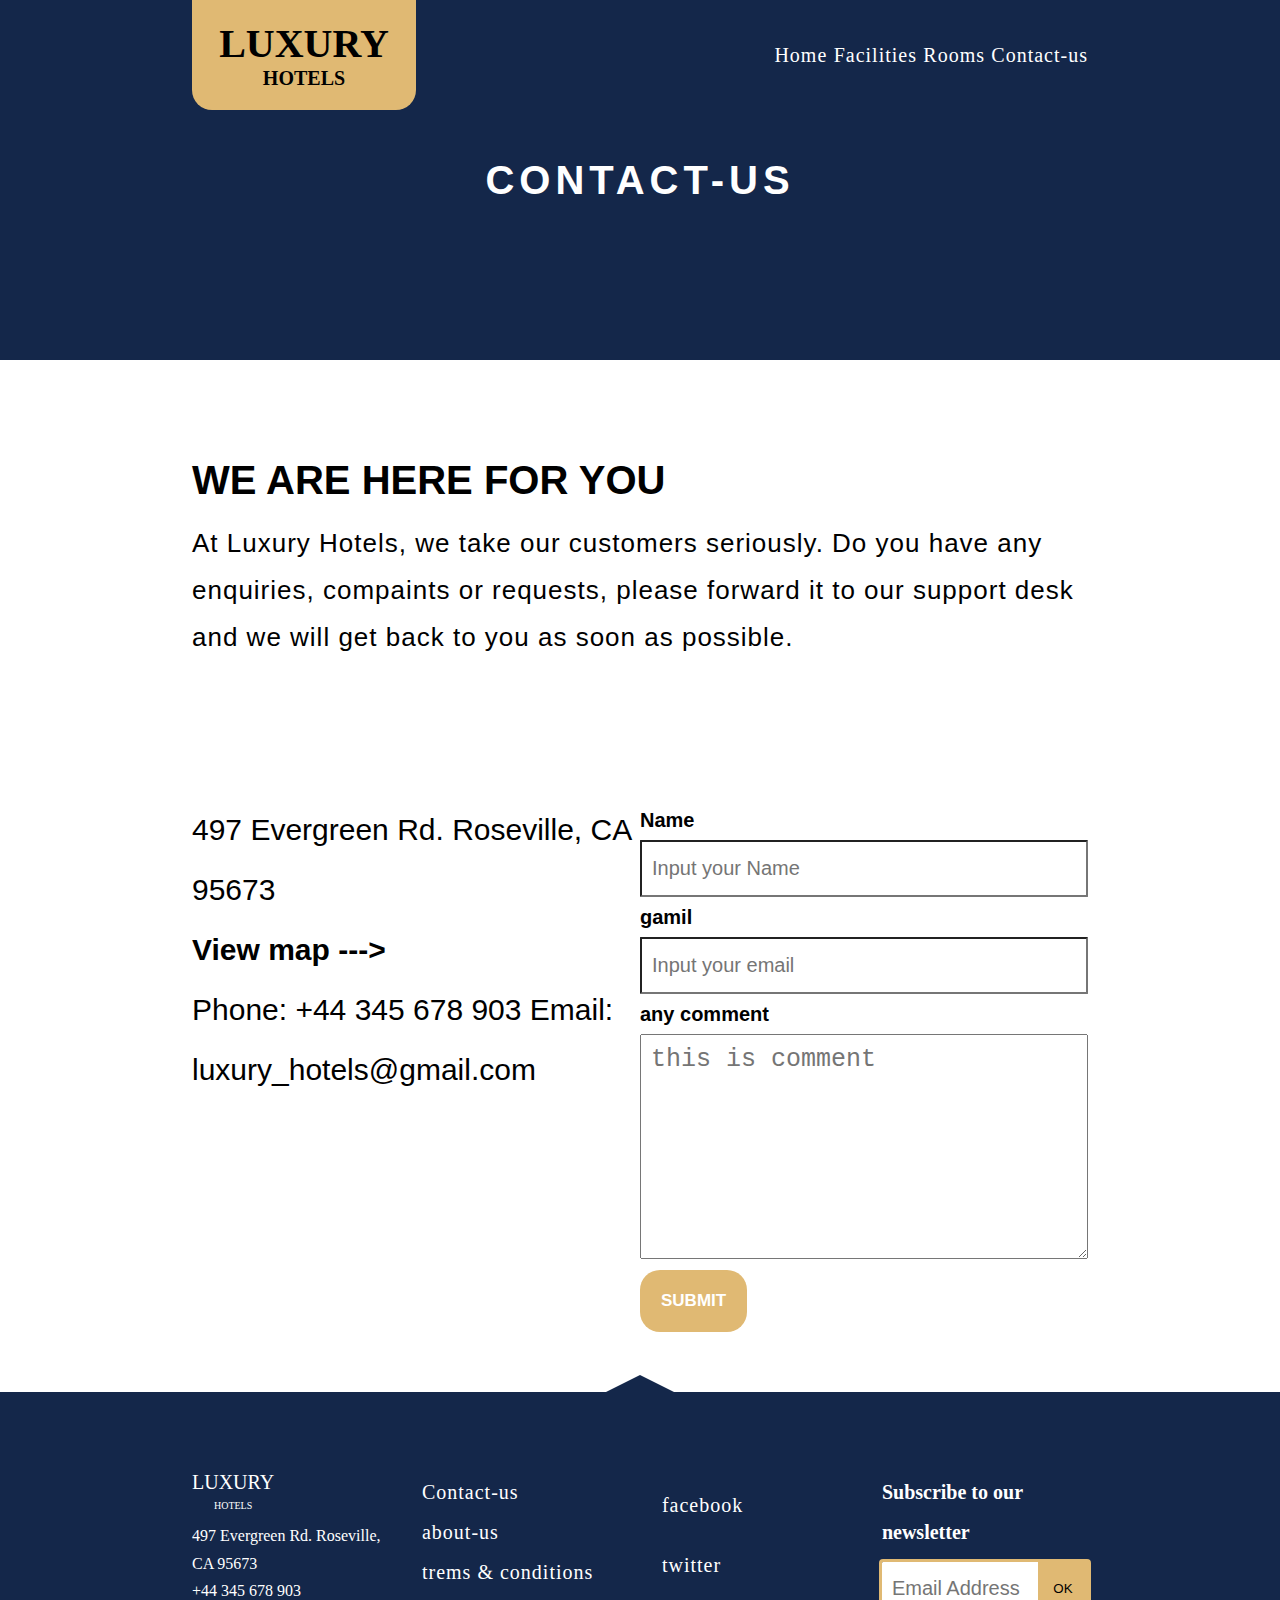
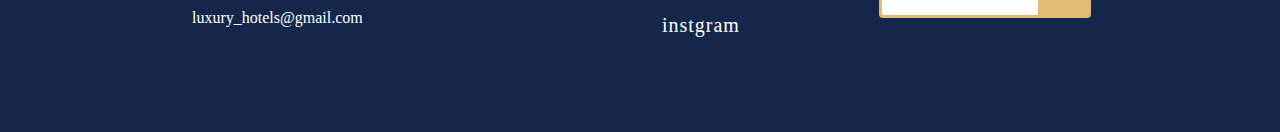
<file: index.html>
<!DOCTYPE html>
<html lang="en">
  <head>
    <meta charset="UTF-8" />
    <meta name="viewport" content="width=device-width, initial-scale=1.0" />
    <title>Contact Us</title>
    <link
      rel="stylesheet"
      href="https://cdnjs.cloudflare.com/ajax/libs/font-awesome/6.6.0/css/all.min.css"
      integrity="sha512-Kc323vGBEqzTmouAECnVceyQqyqdsSiqLQISBL29aUW4U/M7pSPA/gEUZQqv1cwx4OnYxTxve5UMg5GT6L4JJg=="
      crossorigin="anonymous"
      referrerpolicy="no-referrer"
    />
    <link rel="stylesheet" href="main.css" />
  </head>
  <body>
    <header>
      <div class="container">
        <div class="headerNav">
          <div class="textAsImage">
            <p class="textTop">LUXURY</p>
            <p class="textDown">HOTELS</p>
          </div>
          <i class="fa-solid fa-bars" id="iconOfTop"></i>
          <ul class="list" id="List">
            <li>
              <a href="index2.html"
                >Home</a
              >
            </li>
            <li>
              <a
                href="page2.html"
                >Facilities
              </a>
            </li>
            <li><a href="Rooms.html">Rooms</a></li>
            <li>
              <a
                href="./index.html"
                >Contact-us
              </a>
            </li>
          </ul>
        </div>
      </div>
    </header>
    <section class="sectionOne">
      <h1>CONTACT-US</h1>
    </section>

    <section class="sectionTwo">
      <div class="container">
        <h2>WE ARE HERE FOR YOU</h2>
        <p>
          At Luxury Hotels, we take our customers seriously. Do you have any
          enquiries, compaints or requests, please forward it to our support
          desk and we will get back to you as soon as possible.
        </p>
      </div>
    </section>

    <section class="sectionThree">
      <div class="container">
        <div class="parent">
          <div class="parentText">
            <div class="text">
              <p class="tTop">497 Evergreen Rd. Roseville, CA 95673</p>
              <p class="tCenter">View map <span>---></span></p>
              <p class="tBottom">
                Phone: +44 345 678 903 Email: luxury_hotels@gmail.com
              </p>
            </div>
          </div>
          <div class="FormTE">
            <form>
              <label for="NameField">Name</label>
              <input type="text" id="NameField" placeholder="Input your Name" />
              <!-- ------- -->

              <label for="Gamil" class="topMargin">gamil</label>
              <input
                type="email"
                id="Gamil"
                placeholder="Input your email"
                required
              />
              <!-- ----------------- -->
              <label for="textarea">any comment</label>
              <br />
              <textarea
                name=""
                rows="7"
                cols="43"
                id="textarea"
                placeholder="this is comment"
              ></textarea>
              <button class="btn">SUBMIT</button>
            </form>
          </div>
        </div>
      </div>
    </section>
    <footer>
      <div class="container">
        <div class="lists">
          <ul>
            <li class="listOFpara">
              <p class="luxary">
                LUXURY <br />
                <span class="hotel">HOTELS</span>
              </p>
              <p class="para2">
                497 Evergreen Rd. Roseville, CA 95673 <br />
                +44 345 678 903 <br />
                luxury_hotels@gmail.com
              </p>
            </li>
          </ul>

          <ul>
            <li>
              <a
                href="/Project/ITIproject(cONTACT-US page)/ITIproject/index.html"
                >Contact-us</a
              >
            </li>
            <li><a href="this is link">about-us</a></li>
            <li><a href="this is link">trems & conditions</a></li>
          </ul>

          <ul>
            <li>
              <a href="https://www.facebook.com/index.php/" target="_blank"
                ><i class="fa-brands fa-facebook"></i> facebook</a
              >
            </li>
            <li>
              <a href="https://www.twitter.com/index.php/" target="_blank"
                ><i class="fa-brands fa-twitter"></i> twitter</a
              >
            </li>
            <li>
              <a href="https://www.instagram.com/" target="_blank"
                ><i class="fa-brands fa-instagram"></i> instgram</a
              >
            </li>
          </ul>

          <ul>
            <li><p class="para">Subscribe to our newsletter</p></li>
            <li class="listOFinput">
              <input type="text" placeholder="Email Address" />
              <button class="ok">OK</button>
            </li>
          </ul>
        </div>
      </div>
    </footer>
    <script src="./main.js"></script>
  </body>
</html>
</file>
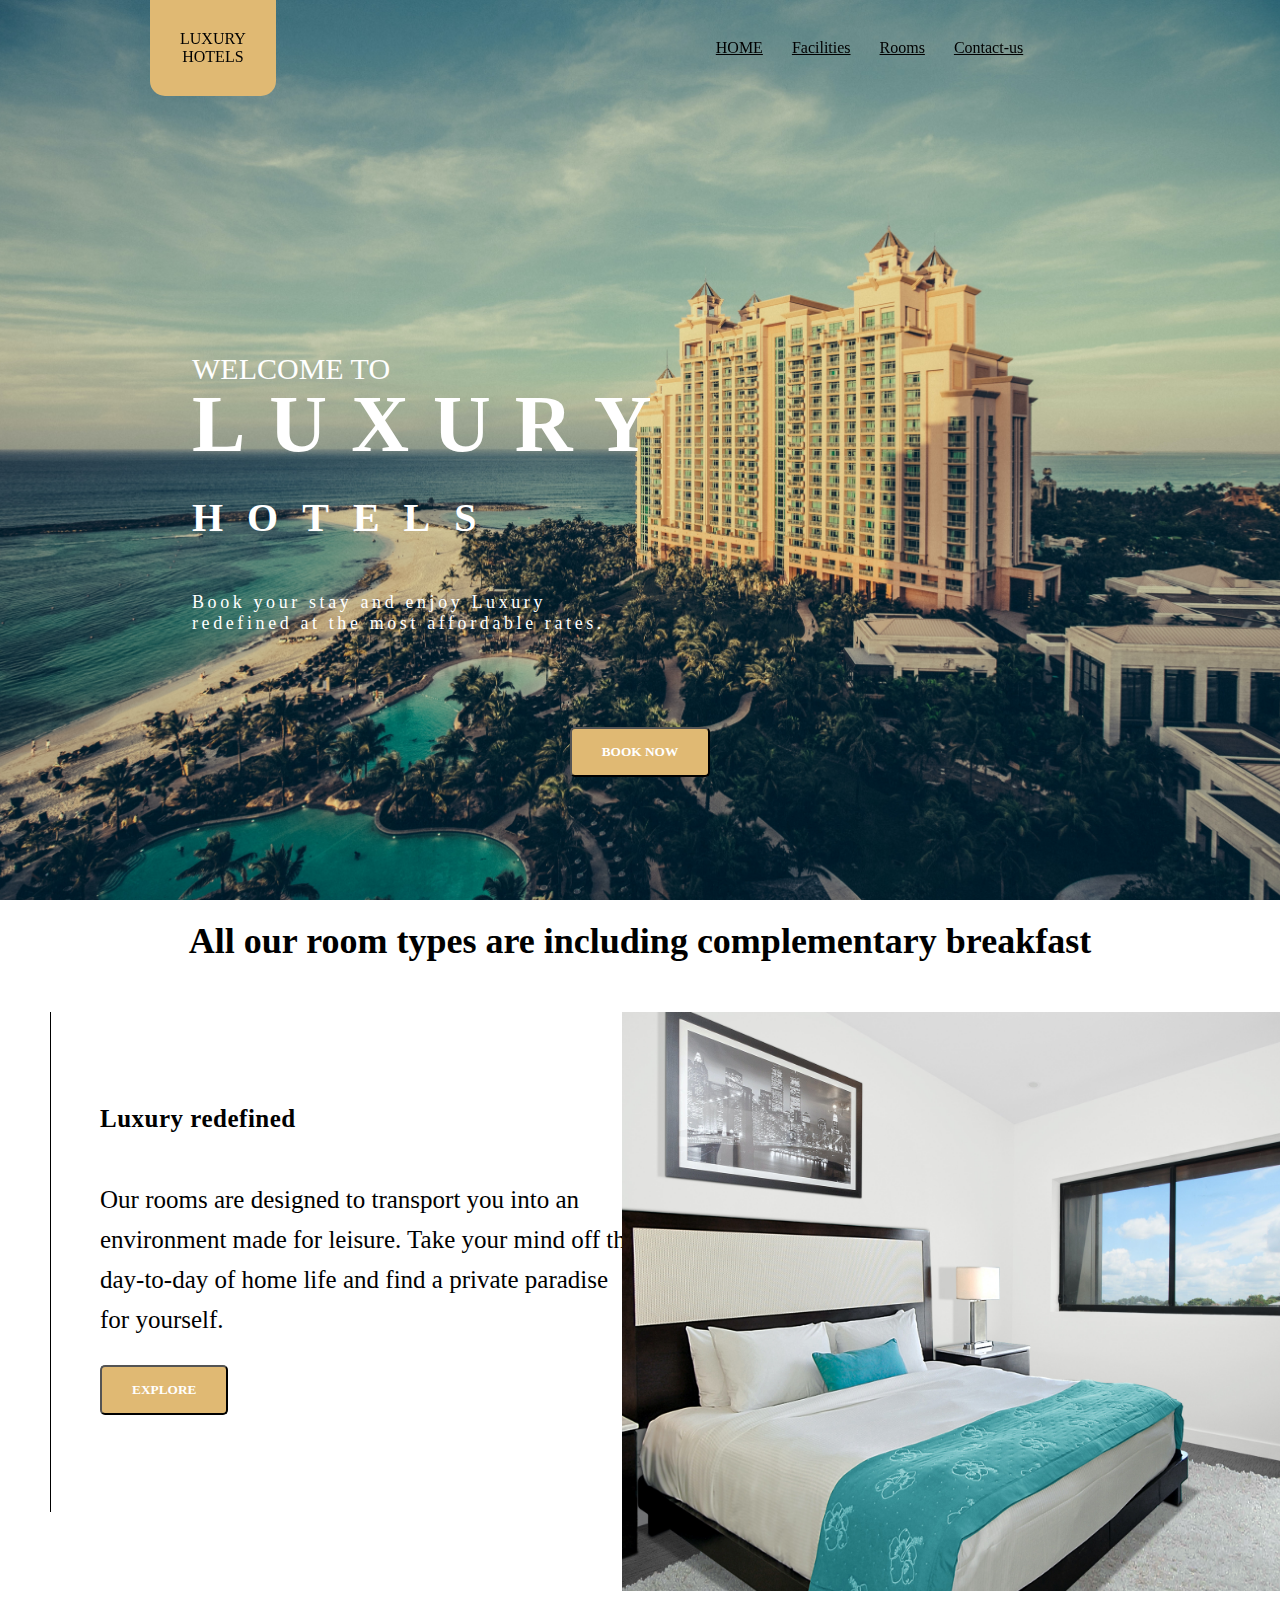
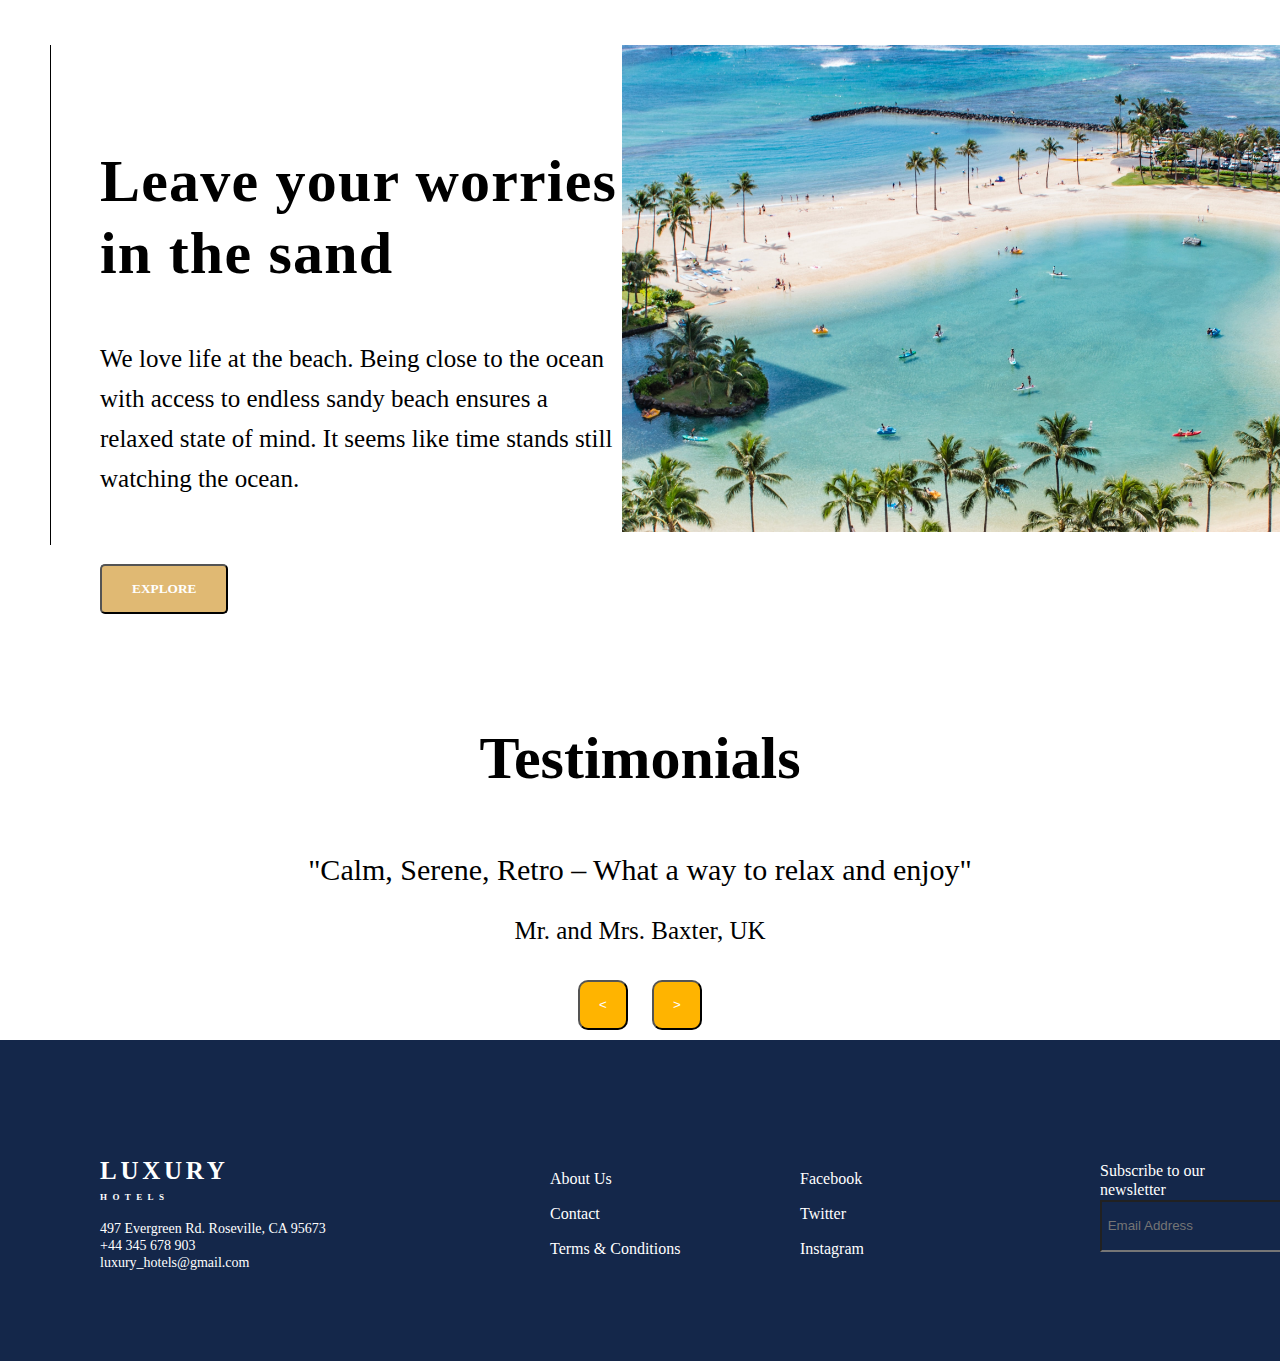
<file: index2.html>
<!DOCTYPE html>
<html lang="en">
<head>
    <meta charset="UTF-8">
    <meta name="viewport" content="width=device-width, initial-scale=1.0">
    <link rel="stylesheet" href="styles2.css">
    <title>HOME BAGE</title>
</head>
<body>
    <nav>
        <div class="navbar">
            <div class="navdiv">
               <div class="logo">LUXURY<br>HOTELS</div> 
               <ul>
                <li><a href="index2.html">HOME</a></li>
                <li><a href="./page2.html">Facilities </a></li>
                <li><a href="Rooms.html">Rooms</a></li>
                <li><a href="./index.html">Contact-us </a></li>
               </ul>
            </div>
            
                  
    
        </div>
        
     </nav> 


     <div class="s1">
        <div class="c1">
            <div class="txt">
                <p class="aa">WELCOME TO <br><span class="bb">LUXURY</sapan><br><span class="cc">HOTELS</span><br></p>
                <p class="dd">Book your stay and enjoy Luxury<br>redefined at the most affordable rates.</p>
            </div>
            <div class="ee">
                <button class="ff">BOOK NOW</button>
   
            </div>
        </div>
    </div>

    <h1 class="p1">All our room types are including complementary breakfast</h1>

<section class="s2">
<article class="ar1">
    <h2>Luxury redefined</h2>
<p>Our rooms are designed to transport 
    you into an environment made for leisure. 
    Take your mind off the day-to-day of home 
    life and find a private paradise for yourself.</p>
    <button class="gg">EXPLORE</button>
</article>
<article class="ar2"><img src="IMAGES/IM2.jpeg"></article>
<div class="line"></div>
</section>


<section class="s3">
    <article class="ar3">
        <h2>Leave your worries in the sand</h2>
    <p>We love life at the beach. Being close
        to the ocean with access to endless sandy
        beach ensures a relaxed state of mind. It 
        seems like time stands still watching the 
        ocean. </p>
        <button class="gg">EXPLORE</button>
    </article>
    <article class="ar4"><img src="IMAGES/IM3.jpeg"></article>
    <div class="line"></div>
    </section>



    <section  class="s4">
        <p class="pp1">Testimonials</p>
        <p class="pp2">"Calm, Serene, Retro – What a way to relax and enjoy"</p>
        <p class="pp3"> Mr. and Mrs. Baxter, UK</p>
        <button class="hh">&lt;</button>
        <button class="hh">&gt;</button>
    </section>




    <footer>

      <section class="s5">
      <p> <span class="f1">LUXURY</span><br><span class="f2">HOTELS</span></p>
      <p class="f3">497 Evergreen Rd. Roseville, CA 95673<br>
       +44 345 678 903<br>
       luxury_hotels@gmail.com</p>
      </section>

      <section class="s6">
        
          <a href="this is link">About Us</a><br>
          <a href="/Project/ITIproject(cONTACT-US page)/ITIproject/index.html">Contact </a><br>
          <a href="this is link">Terms & Conditions</a>
      
      </section>

      <section class="s7">
        
        <a href="https://www.facebook.com/index.php/" target="_blank">Facebook</a><br>
        <a href="https://www.twitter.com/index.php/" target="_blank">Twitter </a><br>
        <a href="https://www.instagram.com/" target="_blank">Instagram</a>
    
    </section>

    <form>
        
      <label class="f4">Subscribe to our newsletter</label>
      <input type="email" class="f5" placeholder= " Email Address"/>
      <input type="submit" class="f6" value="Ok">
  
    </form>
     </footer>
     

</body>
</html>
</file>
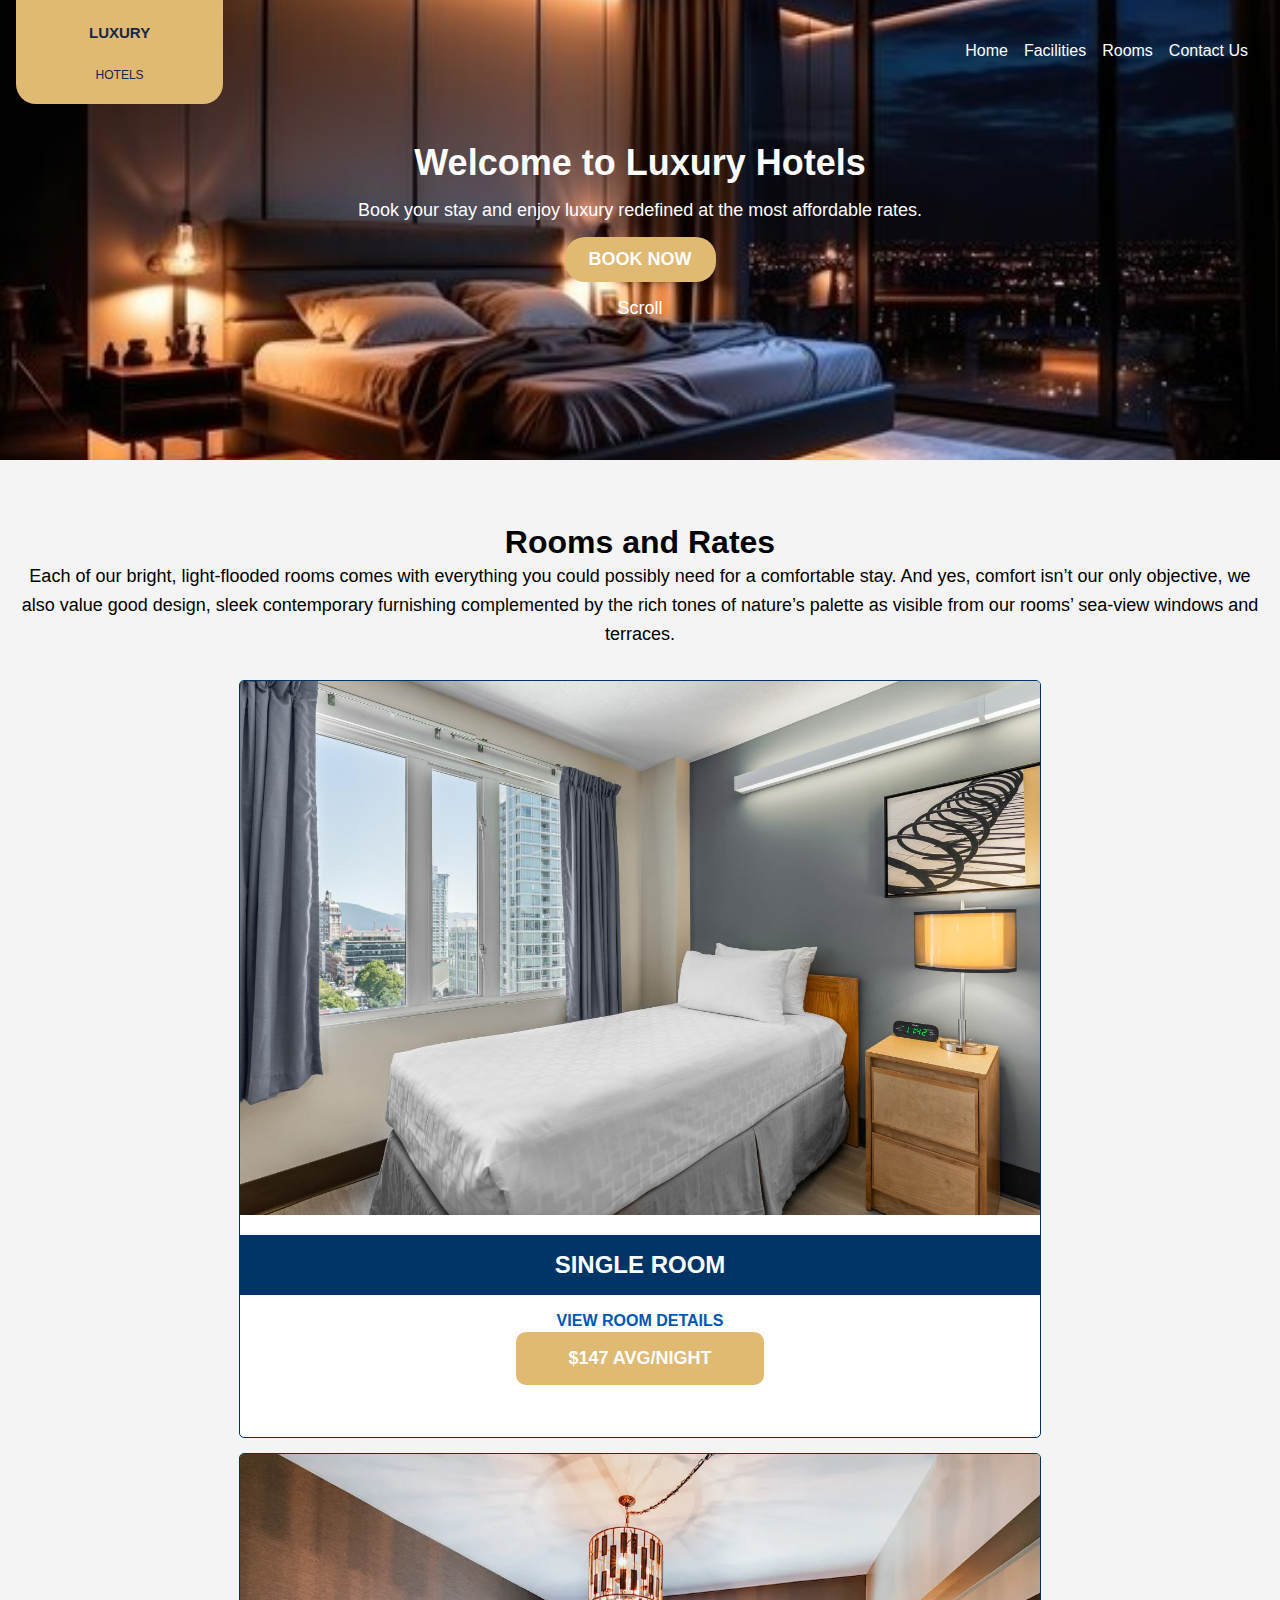
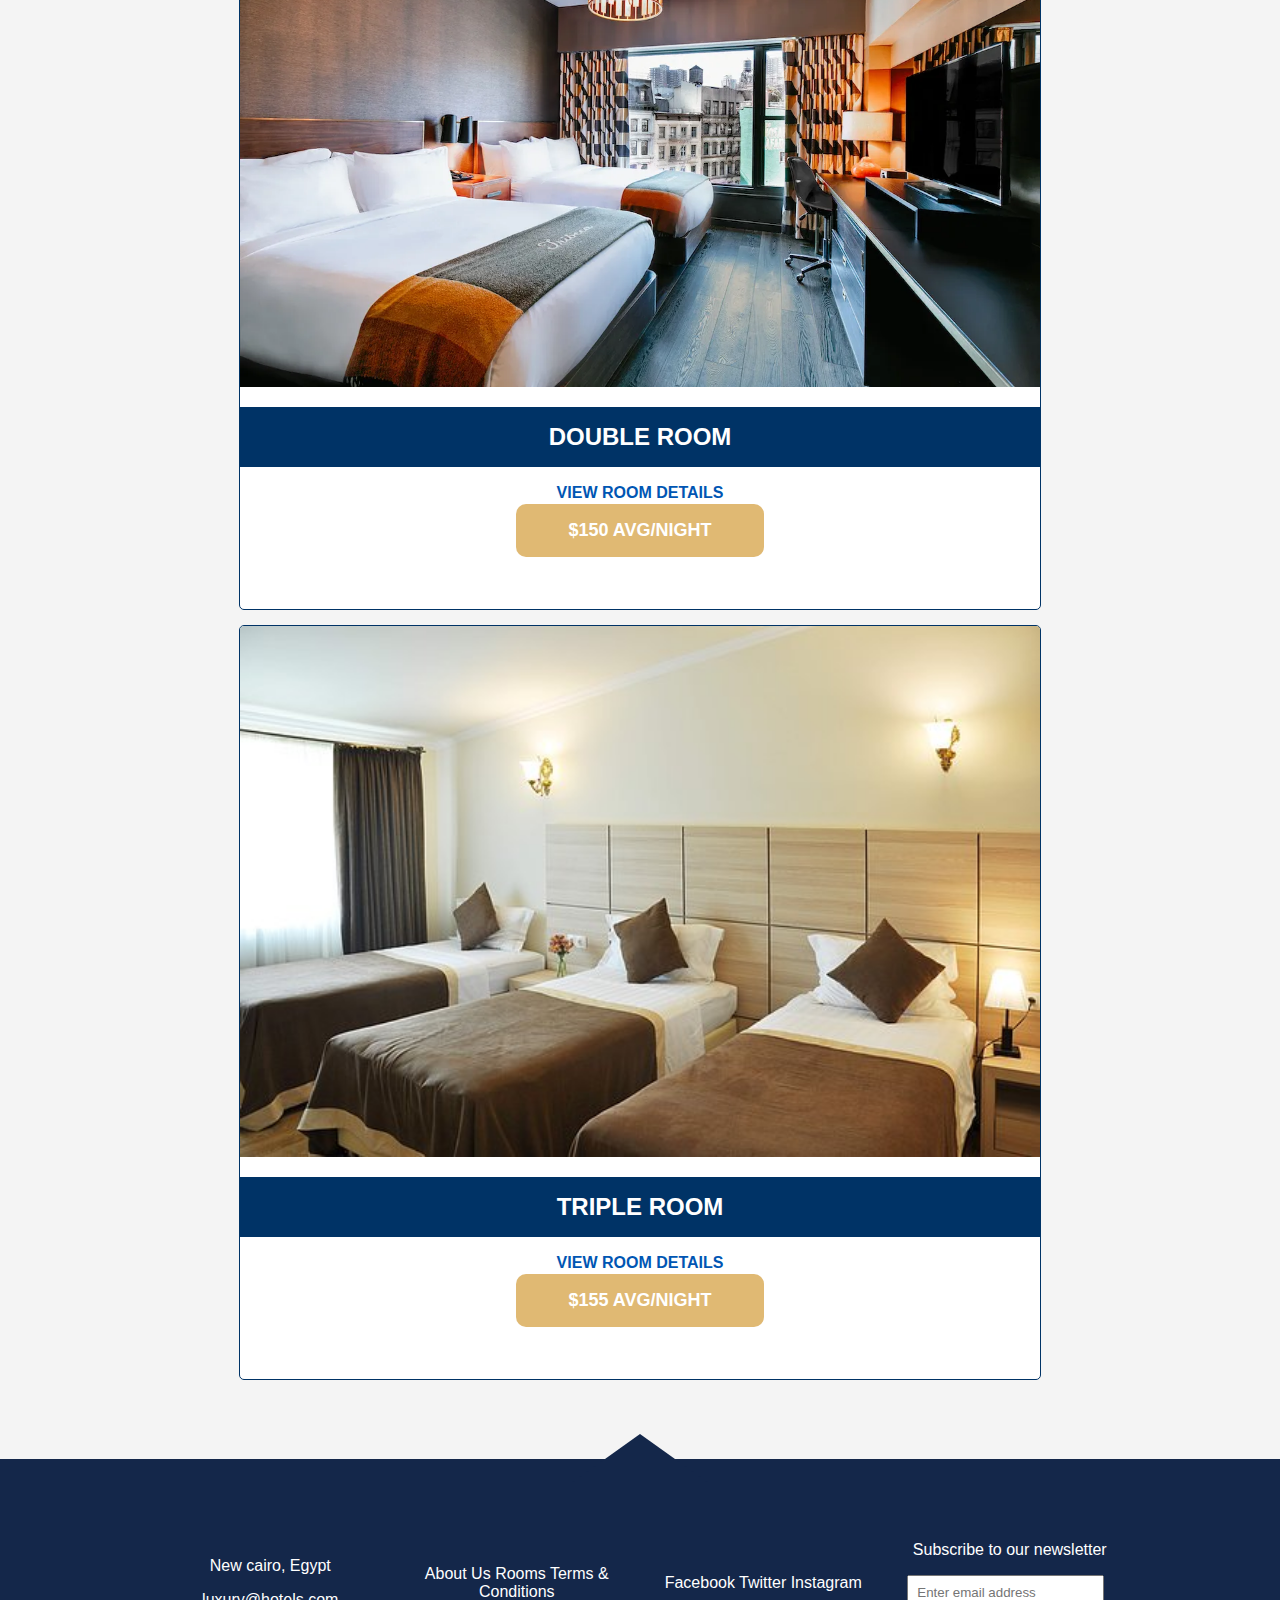
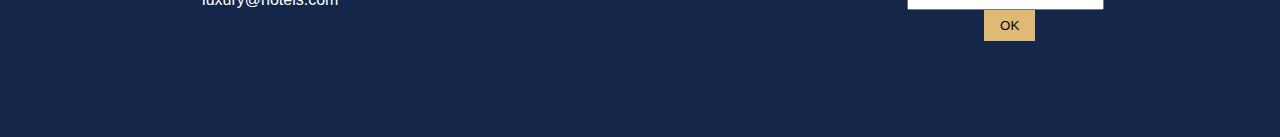
<file: Rooms.html>
<!DOCTYPE html>
<html lang="en">

<head>
    <meta charset="UTF-8">
    <meta name="viewport" content="width=device-width, initial-scale=1.0">
    <title>Luxury Hotels</title>
    <link rel="stylesheet" href="style3.css">
</head>

<body>
    <header class="headd">
        <div class="textAsImage">
            <p class="textTop">LUXURY</p>
            <p class="textDown">HOTELS</p>
        </div>
        <nav>
            <ul>
                <li><a href="index2.html">Home</a></li>
                <li><a href="page2.html">Facilities</a></li>
                <li><a href="Rooms.html">Rooms</a></li>
                <li><a href="index.html">Contact Us</a></li>
            </ul>
        </nav>
    </header>
    <section class="bod">
        <div class="bod-text">
            <h2>Welcome to Luxury Hotels</h2>
            <p>Book your stay and enjoy luxury redefined at the most affordable rates.</p>
            <button id="bookbut" class="book-now">BOOK NOW</button>
        </div>
        <div class="scroll-down" onclick="scrollToRooms()">Scroll</div>
    </section>

    <section id="rooms-section" class="rooms">
        <h2>Rooms and Rates</h2>
        <p>Each of our bright, light-flooded rooms comes with everything you could possibly need for a comfortable stay.
            And yes, comfort isn’t our only objective, we also value good design, sleek contemporary furnishing
            complemented by the rich tones of nature’s palette as visible from our rooms’ sea-view windows and terraces.
        </p>

        <div class="room">
            <img src="single.jpg" alt="Single Room">
            <div class="room-details">
                <h3>SINGLE ROOM</h3>
                <button class="details-btn">VIEW ROOM DETAILS</button>
                <p class="price">$147 Avg/night</p>
            </div>
        </div>
        
        <div class="room">
            <img src="Deluxe-Double-Guestroom2.webp" alt="Double Room">
            <div class="room-details">
                <h3>DOUBLE ROOM</h3>
                <button class="details-btn">VIEW ROOM DETAILS</button>
                <p class="price">$150 Avg/night</p>
            </div>
        </div>
        
        <div class="room">
            <img src="triple.jpg" alt="Triple">
            <div class="room-details">
                <h3>TRIPLE ROOM</h3>
                <button class="details-btn">VIEW ROOM DETAILS</button>
                <p class="price">$155 Avg/night</p>
            </div>
        </div>
        
    </section>
    <footer>
        <div class="footer-triangle"></div>
        <div class="footer-content">
            <div class="contact-info">
                <p>New cairo, Egypt</p>
                <p>luxury@hotels.com</p>
            </div>
            <div class="footer-links">
                <a href="#">About Us</a>
                <a href="#">Rooms</a>
                <a href="#">Terms & Conditions</a>
            </div>
            <div class="social-media">
                <a href="https://www.facebook.com/">Facebook</a>
                <a href="https://twitter.com/?lang=en">Twitter</a>
                <a href="https://www.instagram.com/">Instagram</a>
            </div>
            <div class="newsletter">
                <p>Subscribe to our newsletter</p>
                <input type="email" placeholder="Enter email address">
                <button>OK</button>
            </div>
        </div>
    </footer>
    <button id="scroll-to-top" onclick="scrollToTop()">Top</button>
    <script src="script.js"></script>
</body>

</html>
</file>
<file: main.css>
@import url(./responsive.css);
* {
  margin: 0;
  padding: 0;
  box-sizing: border-box;
}
.container {
  margin-left: auto;
  margin-right: auto;
  width: 70%;
}
body,
html {
  overflow-x: hidden;
  width: 100%;
}
.sectionOne {
  padding: 70px 0px;
  background-color: #14274a;
  height: 40vh;
  display: flex;
  justify-content: center;
  align-items: center;
}
h1 {
  font-size: 40px;
  font-weight: bold;
  color: #ffff;
  font-family: "Segoe UI", Tahoma, Geneva, Verdana, sans-serif;
  letter-spacing: 5px;
}
header {
  padding-bottom: 5px;
  position: fixed;
  display: flex;
  background-color: #14274a;
  align-items: center;
  left: 0;
  right: 0;
  top: 0;
}
.textAsImage {
  background-color: #e0b973;
  padding: 20px;
  border-radius: 0px 0px 20px 20px;
  display: flex;
  flex-direction: column;
  align-items: center;
  width: 25%;
}
.textAsImage .textTop {
  font-size: 40px;
  font-weight: bold;
}
.textAsImage .textDown {
  font-size: 20px;
  font-weight: bold;
}
.headerNav {
  display: flex;
  justify-content: space-between;
  align-items: center;
}
i {
  font-size: 30px;
  color: #fff;
}
header ul {
  display: flex;
  justify-content: space-between;
  align-items: center;
  width: 35%;
}
#iconOfTop {
  display: none;
}
a {
  text-decoration: none;
  color: #fff;
  font-size: 20px;
  letter-spacing: 1px;
}
ul li {
  list-style: none;
  /* color: #fff; */
  text-align: center;
  position: relative;
}
header ul li::after {
  content: "";
  width: 0px;
  height: 4px;
  position: absolute;
  background-color: #fff;
  bottom: -10px;
  left: 0;
  right: 0;
  transform: translateX(-2px);
  transform-origin: 0 0;
  opacity: 0;
  transition: all 0.5s;
}
header ul li:hover::after {
  opacity: 1;
  transform: translateX(0px);
  width: 80px;
}
.sectionTwo {
  padding: 80px 0px;
}
.sectionTwo h2 {
  font-size: 40px;
  line-height: 2;
  font-weight: bold;
  font-family: Arial, Helvetica, sans-serif;
}
.sectionTwo p {
  font-size: 26px;
  line-height: 1.7;
  font-family: Arial, Helvetica, sans-serif;
  line-height: 1.8;
  letter-spacing: 1px;
}
.sectionThree {
  padding: 60px 0px;
}
.sectionThree .text {
  display: flex;
  flex-direction: column;
  line-height: 2;
  align-content: space-between;
}
.sectionThree .text p {
  font-size: 30px;
  font-weight: 300;
  font-family: "Trebuchet MS", "Lucida Sans Unicode", "Lucida Grande",
    "Lucida Sans", Arial, sans-serif;
}
.sectionThree .text .tCenter {
  font-weight: bold;
}
.sectionThree .parent {
  display: flex;
  justify-content: space-between;
}
.sectionThree .parentText {
  width: 50%;
}
.FormTE {
  width: 50%;
}
input {
  width: 100% !important;
  padding: 15px 10px;
  border-radius: 1px;
  font-size: 20px;
}
label {
  font-weight: bolder;
  font-size: 20px;
  font-family: "Trebuchet MS", "Lucida Sans Unicode", "Lucida Grande",
    "Lucida Sans", Arial, sans-serif;
  line-height: 2;
}
form {
  line-height: 2;
  overflow: hidden;
}
textarea {
  font-size: 25px;
  width: 100%;
  padding: 10px 10px;
}
.btn {
  background-color: #e0b973;
  padding: 20px;
  font-size: 17px;
  color: #fff;
  cursor: pointer;
  font-weight: bolder;
  border: 1px solid transparent;
  border-radius: 20px;
}
footer {
  padding: 80px 0px;
  position: relative;
  background-color: #14274a;
  display: flex;
  justify-content: center;
  align-items: center;
}
footer::before {
  content: "";
  width: 0;
  height: 0;
  border-left: 100px solid transparent;
  border-right: 100px solid transparent;
  border-bottom: 50px solid #14274a;
  position: absolute;
  top: -5%;
}
.lists {
  display: flex;
  justify-content: space-between;
}
.lists ul li {
  text-align: left;
  line-height: 2;
}
.lists ul {
  width: 23%;
}
i {
  margin-right: 10px;
}
ul .listOFinput input {
  border: none;
  overflow: hidden;
  position: relative;

  outline: 3px solid #e0b973;
}

ul .listOFinput .ok {
  position: absolute;
  right: 0;
  width: 50px;
  height: 100%;
  top: 0;
  bottom: 0;
  outline: none;
  border: 1px solid transparent;
  background-color: #e0b973;
}
ul li .para {
  color: #fff;
  font-weight: bold;
  margin-bottom: 10px;
  font-size: 20px;
}
.listOFpara {
  display: flex;
  flex-direction: column;
  align-items: start;
  text-align: start !important;
}
.listOFpara .luxary {
  color: #fff;
  text-align: center !important;
  line-height: 1 !important;
  font-size: 20px;
}
.listOFpara .luxary .hotel {
  font-size: 10px;
}
.para2 {
  color: #fff;
  margin-top: 10px;
  line-height: 1.7 !important;
}
.hidden {
  /* display: block !important; */
  visibility: visible;
  opacity: 1;
  transition: opacity 0.5s ease;
}
</file>
<file: styles2.css>
*{box-sizing: border-box;
   
}
html,body{
    overflow-x: hidden;
    width: 100%;
    margin: 0;
    
    
}

.navbar{
    padding-left: 150px;
    padding-right: 100px;
    position: fixed;
    z-index: 100;
    
}
.logo{
    background-color: rgba(224, 185, 115);
    padding: 30px;
    border-radius: 0px 0px 15px 15px;
    text-align: center;
    margin-right: 400px;
    
}
li{
    list-style: none;
    display: inline-block;
    margin-right:25px;
}
li a{
color:#000;
}
li a:hover{
    text-decoration: underline;
    color: #FFB400;
}
.navdiv{
    display: flex;
    align-items: center;
    justify-content: space-between;
}
.s1{
    background-size: cover;
    width: 100%;
height: 100vh;   
display: flex; 
align-items: center;
}
.txt{
    display: flex;
    flex-direction: column;
    
}
.c1{
    width: 70%;
    margin-left: auto;
    margin-right: auto;
}
.aa{
    font-family: Montserrat;
font-size: 30px;
line-height: 1;
color: #FFF;
font-weight: 400;
padding-top: 200px;

   
}

.bb{
    font-family: Adobe Garamond Pro;
    font-size:80px;
    font-weight: 700;
    color: #FFF;
    letter-spacing: 0.3em;  
    padding-top: 0;
    padding-bottom: 0;
    margin: 0;
}
.cc{
font-family: Adobe Garamond Pro;
font-size: 40px;
font-weight: 700;
color: #FFF;
padding-top: 0;
padding-bottom: 0;
}
.dd{
 font-family: Montserrat;
font-size:large;
letter-spacing: 0.2em;
color: #FFF;
font-weight: 400;
padding-top: 0;
 padding-bottom: 0;


}
.ee{
    margin-top: 75px;
    text-align: center;    
}
.ff:hover{
    cursor: pointer;
    color: black;
}
.ff{
    padding: 15px 30px;
    background: rgba(224, 185, 115);
    color:  #FFF;
    font-family: Montserrat ;
    font-weight: 700;
    border-radius: 5px 5px; 

}

.s1,nav{
    background-image: url("IMAGES/IM1.jpeg");
    background-repeat: no-repeat;
    background-size: cover;
    background-position: center;

}
.p1{
    font-family: Montserrat;
    font-size: 36px;
    color: #000;
    text-align: center;
    padding:500px auto 1000;
    margin-top: 20px;

}
.ar1{
    width:40%;
    float: left;
    margin: 50px;
}
.ar2{
    width:40%;
    float: left;
    margin: 50px 20;
    
}

.s2 .ar2 img{
    Width:
    866px;
    Height:
    579px;
    Top:
    1300px;
    Left:
    855px;
    margin-right: 20px;
}

.s2{
    margin: 50px;
}

.s2 .ar1 h2{
    width: 200px;
height: 72px;
top: 1408px;
left: 200px;
font-family: Adobe Garamond Pro;
font-size: 25px;
font-weight: 700;
line-height: 72px;
letter-spacing: 0.02em;
text-align: left;

}

.s2 .ar1 p{
    width: 542px;
    height: 160px;
    top: 1505px;
    left: 200px;
    gap: 0px;
    border: 0.3px 0px 0px 0px;
    opacity: 0px;
    font-family: Montserrat;
    font-size: 25px;
    font-weight: 400;
    line-height: 40px;
    text-align: left;
        

}

.gg:hover{
    cursor: pointer;
    color: rgb(192, 0, 0);
    background-color: aqua;
}
.gg{
    padding: 15px 30px;
    background: rgba(224, 185, 115);
    color:  #FFF;
    font-family: Montserrat ;
    font-weight: 700;
    border-radius: 5px 5px; 

}

.line{
    width: 1px;
    height: 500px;
    background-color: black;
}

section::after{
    content: "";
    display: table;
    clear: both;
}
@media (max-width:600px) {
    .ar1,.ar2{
width: 100;
height: auto;
    }
}



.ar3{
    width:40%;
    float: left;
    margin: 50px;
}
.ar4{
    width:40%;
    float: left;
    margin: 50px 20;
    
}

.s3 .ar4 img{
    width: 866px;
height: 487px;
top: 1948px;
left: 856px;
margin-right: 20px;
}

.s3{
    margin: 50px;
}

.s3 .ar3 h2{
    width: 563px;
    height: 144px;
    top: 1959px;
    left: 200px;
    font-family: Adobe Garamond Pro;
    font-size: 60px;
    font-weight: 700;
    line-height: 72px;
    letter-spacing: 0.02em;
    text-align: left;
    

}

.s3 .ar3 p{
    width: 523px;
height: 200px;
top: 2115px;
left: 200px;
gap: 0px;
border: 0.3px 0px 0px 0px;
font-family: Montserrat;
font-size: 25px;
font-weight: 400;
line-height: 40px;
text-align: left;
}
.s4{
    text-align: center;
}
.hh{
width: 50px;
height: 50px;
top: 2757px;
left: 971px;
background-color: #FFB400;
color: #FFF;
border-radius: 10px;
margin: 10px;
}

.hh:hover{
    cursor: pointer;
    color: rgb(25, 61, 205);
    background-color: #ff001e;
}

.pp1{
font-family: Adobe Garamond Pro;
font-size: 60px;
font-weight: 700;
text-align:center
}

.pp2{
    border: 0.5px 0px 0px 0px;
    font-family: Montserrat;
    font-size: 30px;
    font-weight: 400;        
}

.pp3{
    border: 0.2px 0px 0px 0px;
    font-family: Montserrat;
    font-size: 25px;
    font-weight: 400;
}   

footer {
width: 1920px;
height: 320.99px;
top: 2916px;
background: #14274A;
float: left;

}

.s5 {
width: 100px;
height: 30px;
top: 100px;;
left:100px;
position: relative;

}

.f1{
width: 118px;
font-family: Adobe Garamond Pro;
font-size: 25px;
font-weight: 700;
line-height: 30px;
letter-spacing: 0.15em;
color: #fff;
}

.f2{
width: 63px;
font-family: Adobe Garamond Pro;
font-size: 9px;
font-weight: 700;
line-height: 10.8px;
letter-spacing: 0.6em;
color: #FFF;
}
.f3{

width: 264px;
font-family: Montserrat;
font-size: 14px;
font-weight: 400;
line-height: 17.07px;
color: #FFF;
}

.s6 {
width: 155px;
height: 100px;
border: 0.5px 0px 0px 0px;
position: relative;
left: 550px;
top: 75px;
float: left;
    }

.s6 a{
    color: #FFF;
    line-height: 35px;
    text-decoration: none;
}

.s6 a:hover{
    color: #ff4a4a;
}

.s7 {
    width: 155px;
    height: 100px;
    border: 0.5px 0px 0px 0px;
    position: relative;
    left: 800px;
    top: -25px;
        }
    
    .s7 a{
        color: #FFF;
        line-height: 35px;
        text-decoration: none;
    }
    
    .s7 a:hover{
        color: #ff4a4a;
    }

    form {
        width: 155px;
        height: 100px;
        border: 0.5px 0px 0px 0px;
        position: relative;
        left: 1100px;
        top: -25px;
        float: left;
            }

    .f4{  
            width: 150px;
            height: 20px;
            top: 3060px;
            left: 1374px;
            border: 0.5px 0px 0px 0px;
            font-family: Montserrat;
            font-size: 16px;
            font-weight: 400;
            line-height: 19.5px;
            text-align: left;
            color: #ffffff;
            }

.f6{
    position: absolute;
    left: 280px;
    width: 50px;
    height: 52px;
    top: 38px;
    border: 1px solid transparent;
    background-color: #e0b973;
    
}

.f5{
 width: 280px;
height: 52px;
top: 3109px;
left: 1374px;
background-color: #14274A;
}
</file>
<file: style3.css>
body {
   font-family: Arial, sans-serif;
   margin: 0;
   padding: 0;
}

header {
   display: flex;
   justify-content: space-between;
   align-items: center;
   color: #14274a;
   padding: 16px;
   position: absolute;
   top: 0;
   left: 0;
   right: 0;
   height: 70px;
}

header nav ul {
   list-style: none;
   margin: 0;
   padding: 0;
   display: flex;
}

header nav ul li {
   margin-right: 16px;
}

header nav ul li a {
   color: white;
   text-decoration: none;
}

header nav ul li a:hover {
   color: #ffa500;
}

.bod {
   background: url('roomm.jpg') no-repeat center center/cover;
   height: 420px;
   display: flex;
   flex-direction: column;
   align-items: center;
   justify-content: center;
   color: white;
   text-align: center;
   padding: 20px;
}

.bod-text h2 {
   margin: 0;
   font-size: 36px;
   font-weight: bold;
}

.bod-text p {
   margin: 16px 0;
   font-size: 18px;
}

.book-now {
   background-color: #e0b973;
   border: none;
   padding: 12px 24px;
   cursor: pointer;
   font-size: 18px;
   color: white;
   text-transform: uppercase;
   font-weight: bold;
   border-radius: 20px;
}

.book-now:hover {
   background-color: #cc8400;
}

.scroll-down {
   margin-top: 16px;
   cursor: pointer;
   font-size: 18px;
   color: white;
}

.scroll-down:hover {
   background-color: #cc8400;
}

.rooms {
   text-align: center;
   padding: 64px 16px;
   background-color: #f4f4f4;
}

.rooms h2 {
   margin: 0;
   font-size: 32px;
   font-weight: bold;
}

.rooms p {
   margin: 1px 0 32px;
   font-size: 18px;
   line-height: 1.6;
}

.room {
   background-color: white;
   border: 1px solid #003366;
   margin: 15px auto;
   max-width: 800px;
   border-radius: 5px;
   overflow: hidden;
   display: flex;
   flex-direction: column;
   justify-content: space-between;
}

.room img {
   width: 100%;
   height: auto;
}

.room-details {
   padding: 20px;
   text-align: left;
   display: flex;
   flex-direction: column;
   align-items: center;
}

.room-details h3 {
   margin: 0;
   font-size: 24px;
   font-weight: bold;
   color: white;
   text-align: center;
   background-color: #003366;
   padding: 16px;
   width: 110%;
   box-sizing: border-box;
}

.details-btn {
   background-color: white;
   border: none;
   color: #0056b3;
   cursor: pointer;
   font-size: 16px;
   text-transform: uppercase;
   font-weight: bold;
   display: block;
   margin: 16px auto 0;
}

.details-btn:hover {
   text-decoration: underline;
}

.price {
   background-color: #e0b973;
   padding: 12px 24px;
   cursor: pointer;
   color: white;
   text-transform: uppercase;
   font-weight: bold;
   border-radius: 10px;
   text-align: center;
   width: 200px;
   margin-top: 10px;
}

footer {
   padding: 80px 0;
   background-color: #14274a;
   display: flex;
   justify-content: center;
   align-items: center;
}

.footer-content {
   display: flex;
   justify-content: space-between;
   align-items: center;
   flex-wrap: wrap;
}

.footer-content .contact-info,
.footer-content .footer-links,
.footer-content .social-media,
.footer-content .newsletter {
   color: white;
   flex: 1;
   margin: 16px;
   text-align: center;
}

.footer-content .newsletter input {
   padding: 8px;
   margin-right: 8px;
}

.footer-content .newsletter button {
   background-color: #e0b973;
   border: none;
   padding: 8px 16px;
   cursor: pointer;
}

.footer-links a,
.social-media a {
   color: white;
   text-decoration: none;
}

.footer-links a:hover,
.social-media a:hover {
   text-decoration: underline;
}
footer {
   position: relative;
   background-color: #14274a; /* Match your footer background color */
   padding-top: 50px; /* Adjust if needed */
}

footer::before {
   content: "";
   position: absolute;
   top: -25px;
   left: 50%;
   transform: translateX(-50%);
   width: 0;
   height: 0;
   border-left: 70px solid transparent;
   border-right: 70px solid transparent;
   border-bottom: 50px solid #14274a; /* Match this color with your footer background */
}


#scroll-to-top {
   display: none;
   position: fixed;
   bottom: 20px;
   right: 20px;
   background-color: #e0b973;
   border: none;
   padding: 10px;
   cursor: pointer;
   color: white;
   text-transform: uppercase;
   font-weight: bold;
   border-radius: 10px;
}

@media (max-width: 768px) {
   header nav ul {
      flex-direction: column;
      align-items: center;
   }

   .textAsImage {
      width: 50%;
   }

   .bod {
      padding: 10px;
   }

   .rooms h2 {
      font-size: 28px;
   }

   .rooms p {
      font-size: 16px;
   }

   .room-details h3 {
      font-size: 20px;
   }

   .details-btn {
      font-size: 14px;
   }

   .price {
      font-size: 18px;
   }

   footer {
      padding: 40px 0;
   }

   
}

.textAsImage {
   background-color: #e0b973;
   padding: 10px;
   border-radius: 0px 0px 20px 20px;
   display: flex;
   flex-direction: column;
   align-items: center;
   width: 15%;
}

.textAsImage .textTop {
   font-size: 15px;
   font-weight: bold;
}

.textAsImage .textDown {
   font-size: 12px;
}
</file>
